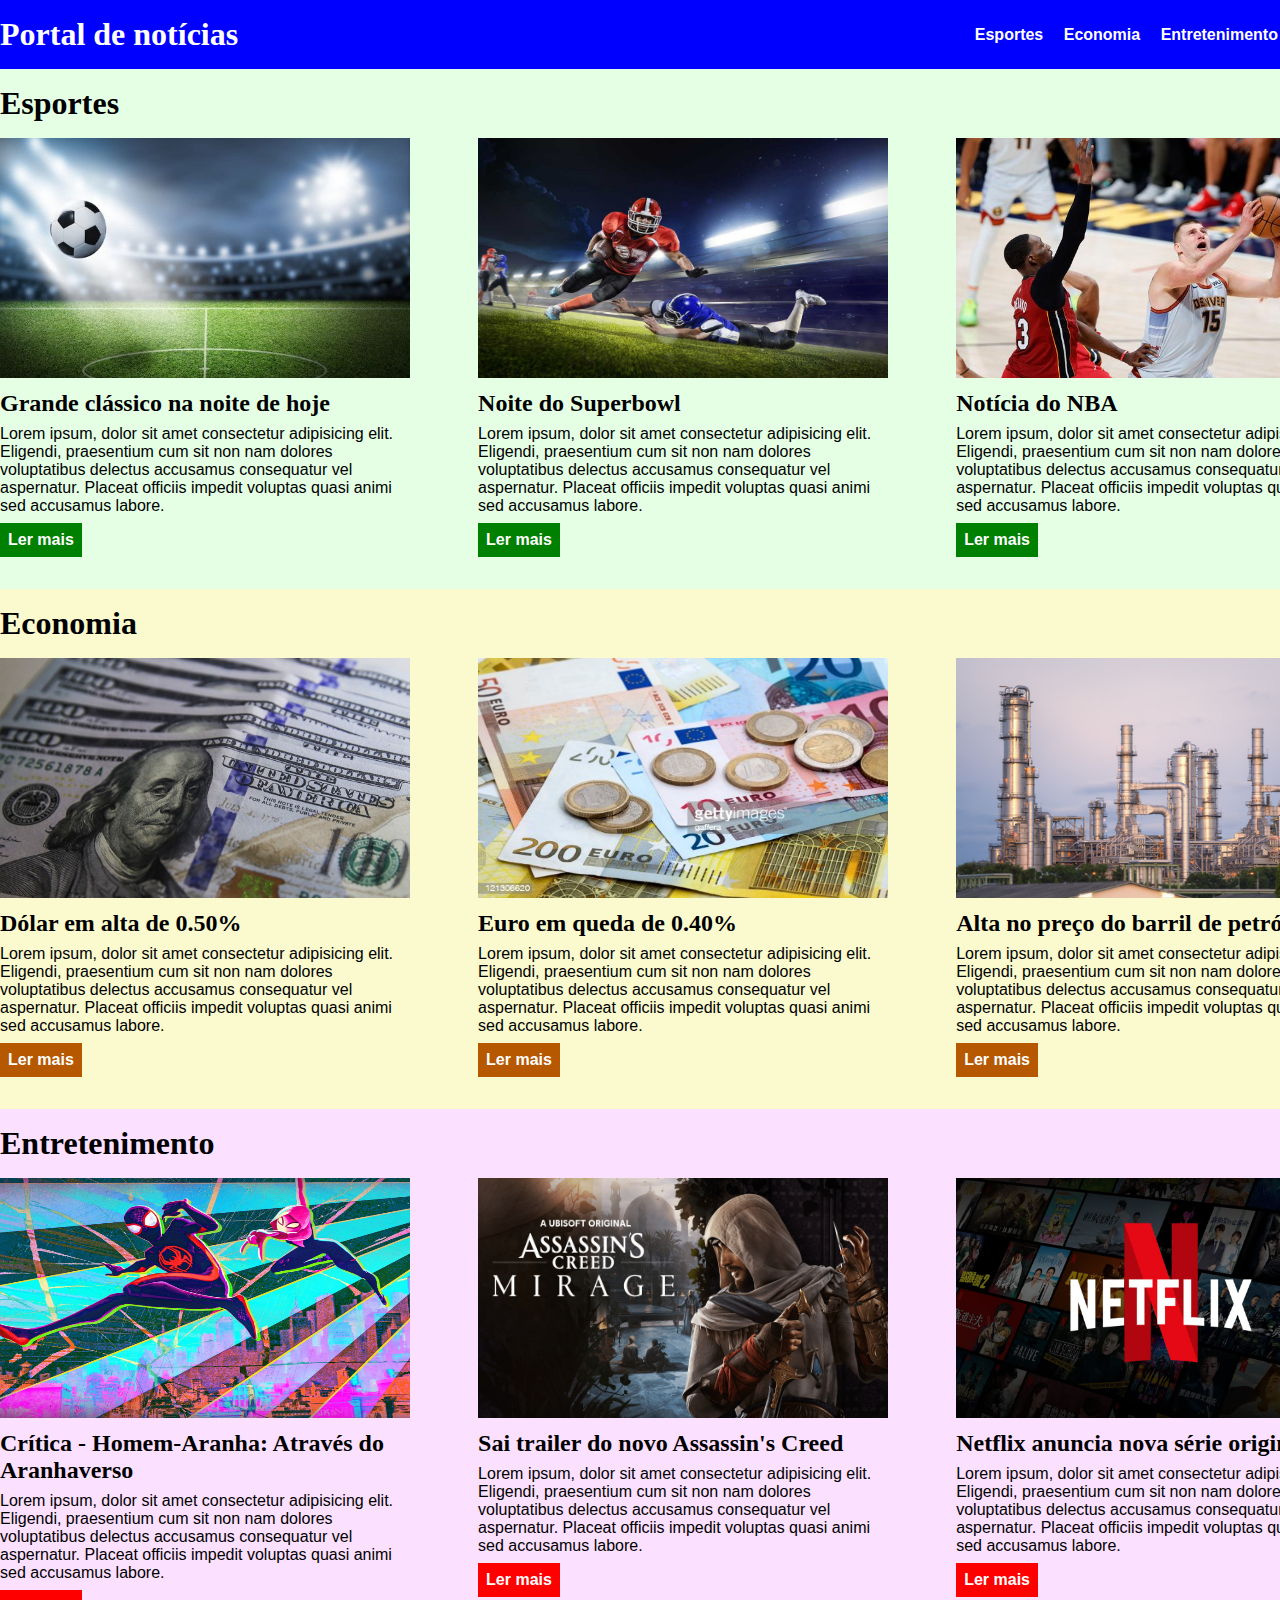
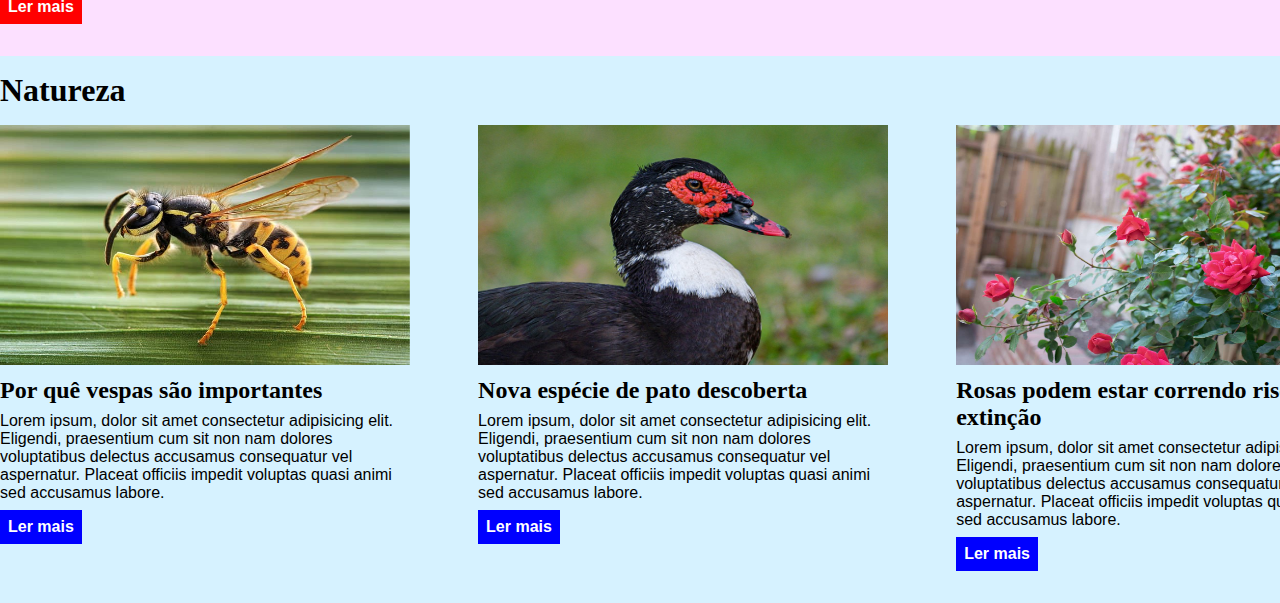
<file: css.html>
<!DOCTYPE html>
<html lang="pt-br">
<head>
    <meta charset="UTF-8">
    <meta name="viewport" content="width=device-width, initial-scale=1.0">
    <title>CSS</title>
    <link rel="stylesheet" href="./main.css" />
</head>
<body>
    <header>
        <div class="container">
            <h1>Portal de notícias</h1>
            <nav>
                <ul>
                    <li>
                        <a href="#sports" title="esportes">Esportes</a>
                    </li>
                    <li>
                        <a href="#economy" title="economia">Economia</a>
                    </li>
                    <li>
                        <a href="#entertainment" title="Entretenimento">Entretenimento</a>
                    </li>
                    <li>
                        <a href="#nature" title="Natureza">Natureza</a>
                    </li>
                </ul>
            </nav>
        </div>
    </header>
    <section id="sports">
        <div class="container">
            <h2>Esportes</h2>
            <div class="articles">
                <article>
                    <img src="./media/futebol.jpg" alt="Bola de futebol"/>
                    <h3>Grande clássico na noite de hoje</h3>
                    <p>Lorem ipsum, dolor sit amet consectetur adipisicing elit. Eligendi, praesentium cum sit non nam dolores voluptatibus delectus accusamus consequatur vel aspernatur. Placeat officiis impedit voluptas quasi animi sed accusamus labore.</p>
                    <a href="#" title="Ler a notícia completa">Ler mais</a>
                </article>
                <article>
                    <img src="./media/american.jpg" alt="Jogadores de futebol americano"/>
                    <h3>Noite do Superbowl</h3>
                    <p>Lorem ipsum, dolor sit amet consectetur adipisicing elit. Eligendi, praesentium cum sit non nam dolores voluptatibus delectus accusamus consequatur vel aspernatur. Placeat officiis impedit voluptas quasi animi sed accusamus labore.</p>
                    <a href="#" title="Ler a notícia completa">Ler mais</a>
                </article>
                <article>
                    <img src="./media/nba.JPG" alt="Jogadores de basquete"/>
                    <h3>Notícia do NBA</h3>
                    <p>Lorem ipsum, dolor sit amet consectetur adipisicing elit. Eligendi, praesentium cum sit non nam dolores voluptatibus delectus accusamus consequatur vel aspernatur. Placeat officiis impedit voluptas quasi animi sed accusamus labore.</p>
                    <a href="#" title="Ler a notícia completa">Ler mais</a>
                </article>
            </div>
        </div>
    </section>
    <section id="economy">
        <div class="container">
            <h2>Economia</h2>
            <div class="articles">
                <article>
                    <img src="./media/dolar.jpg" alt="Notas de dólar"/>
                    <h3>Dólar em alta de 0.50%</h3>
                    <p>Lorem ipsum, dolor sit amet consectetur adipisicing elit. Eligendi, praesentium cum sit non nam dolores voluptatibus delectus accusamus consequatur vel aspernatur. Placeat officiis impedit voluptas quasi animi sed accusamus labore.</p>
                    <a href="#" title="Ler a notícia completa">Ler mais</a>
                </article>
                <article>
                    <img src="./media/euro.jpg" alt="Notas de euro"/>
                    <h3>Euro em queda de 0.40%</h3>
                    <p>Lorem ipsum, dolor sit amet consectetur adipisicing elit. Eligendi, praesentium cum sit non nam dolores voluptatibus delectus accusamus consequatur vel aspernatur. Placeat officiis impedit voluptas quasi animi sed accusamus labore.</p>
                    <a href="#" title="Ler a notícia completa">Ler mais</a>
                </article>
                <article>
                    <img src="./media/petroleo.jpg" alt="Usina de petróleo"/>
                    <h3>Alta no preço do barril de petróleo</h3>
                    <p>Lorem ipsum, dolor sit amet consectetur adipisicing elit. Eligendi, praesentium cum sit non nam dolores voluptatibus delectus accusamus consequatur vel aspernatur. Placeat officiis impedit voluptas quasi animi sed accusamus labore.</p>
                    <a href="#" title="Ler a notícia completa">Ler mais</a>
                </article>
            </div>
        </div>
    </section>
    <section id="entertainment">
        <div class="container">
            <h2>Entretenimento</h2>
            <div class="articles">
                <article>
                    <img src="./media/spiderverse.jpg" alt="Imagem do filme Homem-Aranha: Através do Aranhaverso"/>
                    <h3>Crítica - Homem-Aranha: Através do Aranhaverso</h3>
                    <p>Lorem ipsum, dolor sit amet consectetur adipisicing elit. Eligendi, praesentium cum sit non nam dolores voluptatibus delectus accusamus consequatur vel aspernatur. Placeat officiis impedit voluptas quasi animi sed accusamus labore.</p>
                    <a href="#" title="Ler a notícia completa">Ler mais</a>
                </article>
                <article>
                    <img src="./media/assassin.jpg" alt="Imagem do jogo Assassin's Creed Mirage"/>
                    <h3>Sai trailer do novo Assassin's Creed</h3>
                    <p>Lorem ipsum, dolor sit amet consectetur adipisicing elit. Eligendi, praesentium cum sit non nam dolores voluptatibus delectus accusamus consequatur vel aspernatur. Placeat officiis impedit voluptas quasi animi sed accusamus labore.</p>
                    <a href="#" title="Ler a notícia completa">Ler mais</a>
                </article>
                <article>
                    <img src="./media/netflix.jpg" alt="Logo da Netflix"/>
                    <h3>Netflix anuncia nova série original</h3>
                    <p>Lorem ipsum, dolor sit amet consectetur adipisicing elit. Eligendi, praesentium cum sit non nam dolores voluptatibus delectus accusamus consequatur vel aspernatur. Placeat officiis impedit voluptas quasi animi sed accusamus labore.</p>
                    <a href="#" title="Ler a notícia completa">Ler mais</a>
                </article>
            </div>
        </div>
    </section>
    <section id="nature">
        <div class="container">
            <h2>Natureza</h2>
            <div class="articles">
                <article>
                    <img src="./media/vespa.jpg" alt="Vespa em cima de planta" style="transform: scaleX(-1);">
                    <h3>Por quê vespas são importantes</h3>
                    <p>Lorem ipsum, dolor sit amet consectetur adipisicing elit. Eligendi, praesentium cum sit non nam dolores voluptatibus delectus accusamus consequatur vel aspernatur. Placeat officiis impedit voluptas quasi animi sed accusamus labore.</p>
                    <a href="#" title="Ler a notícia completa">Ler mais</a>
                </article>
                <article>
                    <img src="./media/pato.jpeg" alt="Rosto de um pato"/>
                    <h3>Nova espécie de pato descoberta</h3>
                    <p>Lorem ipsum, dolor sit amet consectetur adipisicing elit. Eligendi, praesentium cum sit non nam dolores voluptatibus delectus accusamus consequatur vel aspernatur. Placeat officiis impedit voluptas quasi animi sed accusamus labore.</p>
                    <a href="#" title="Ler a notícia completa">Ler mais</a>
                </article>
                <article>
                    <img src="./media/rosa.jpg" alt="Roseira"/>
                    <h3>Rosas podem estar correndo risco de extinção</h3>
                    <p>Lorem ipsum, dolor sit amet consectetur adipisicing elit. Eligendi, praesentium cum sit non nam dolores voluptatibus delectus accusamus consequatur vel aspernatur. Placeat officiis impedit voluptas quasi animi sed accusamus labore.</p>
                    <a href="#" title="Ler a notícia completa">Ler mais</a>
                </article>
            </div>
        </div>
    </section>
</body>
</html>
</file>
<file: main.css>
* {
    box-sizing: border-box;
    margin: 0;
    padding: 0;
}
body > header {
    background-color: blue;
    padding: 16px 0;
    color: #fff;
}
header .container {
    display: flex;
    align-items: center;
    justify-content: space-between;
}
header li {
    width: 0 auto;
    display: inline;
    font-family: Arial, Helvetica, sans-serif;
    font-weight: bold;
    margin-left: 16px;
}
header li a {
    color: #fff;
    text-decoration: none;
}

.container {
    width: 1366px;
    margin: 0 auto;
}
.articles {
    display: flex;
    flex-wrap: wrap;
    justify-content: space-between;
}
.articles article img {
    height: 240px;
    width: 100%;
}
.articles article {
    width: 30%;
}

section {
    padding: 16px 0;
}

section h2,
.articles article {
    margin-bottom: 16px;
}

.articles article h3 {
    margin-top: 8px;
    margin-bottom: 8px;
    font-size: 24px;
}
.articles article a {
    background-color:darkslateblue;
    color: #fff;
    padding: 8px;
    display: inline-block;
    text-decoration: none;
    font-weight: bold;
    margin-top: 8px;
}
.articles article a:hover {
    text-decoration: underline;
}
.articles article p, .articles article a {
    font-family: Arial, Helvetica, sans-serif;
}
section h2 {
    font-size: 32px;
}

#sports {
    background-color: rgba(0, 255, 0, 0.1);
}
#sports .articles article a {
    background-color: green;
}
#economy {
    background-color: rgb(250, 250, 206);
}
#economy .articles article a {
    background-color:rgb(182, 88, 0);
}
#nature {
    background-color: rgb(214, 242, 255);
}
#nature .articles article a {
    background-color:blue;
}
#entertainment {
    background-color: rgb(252, 224, 255);
}
#entertainment .articles article a {
    background-color:red;
}
</file>
